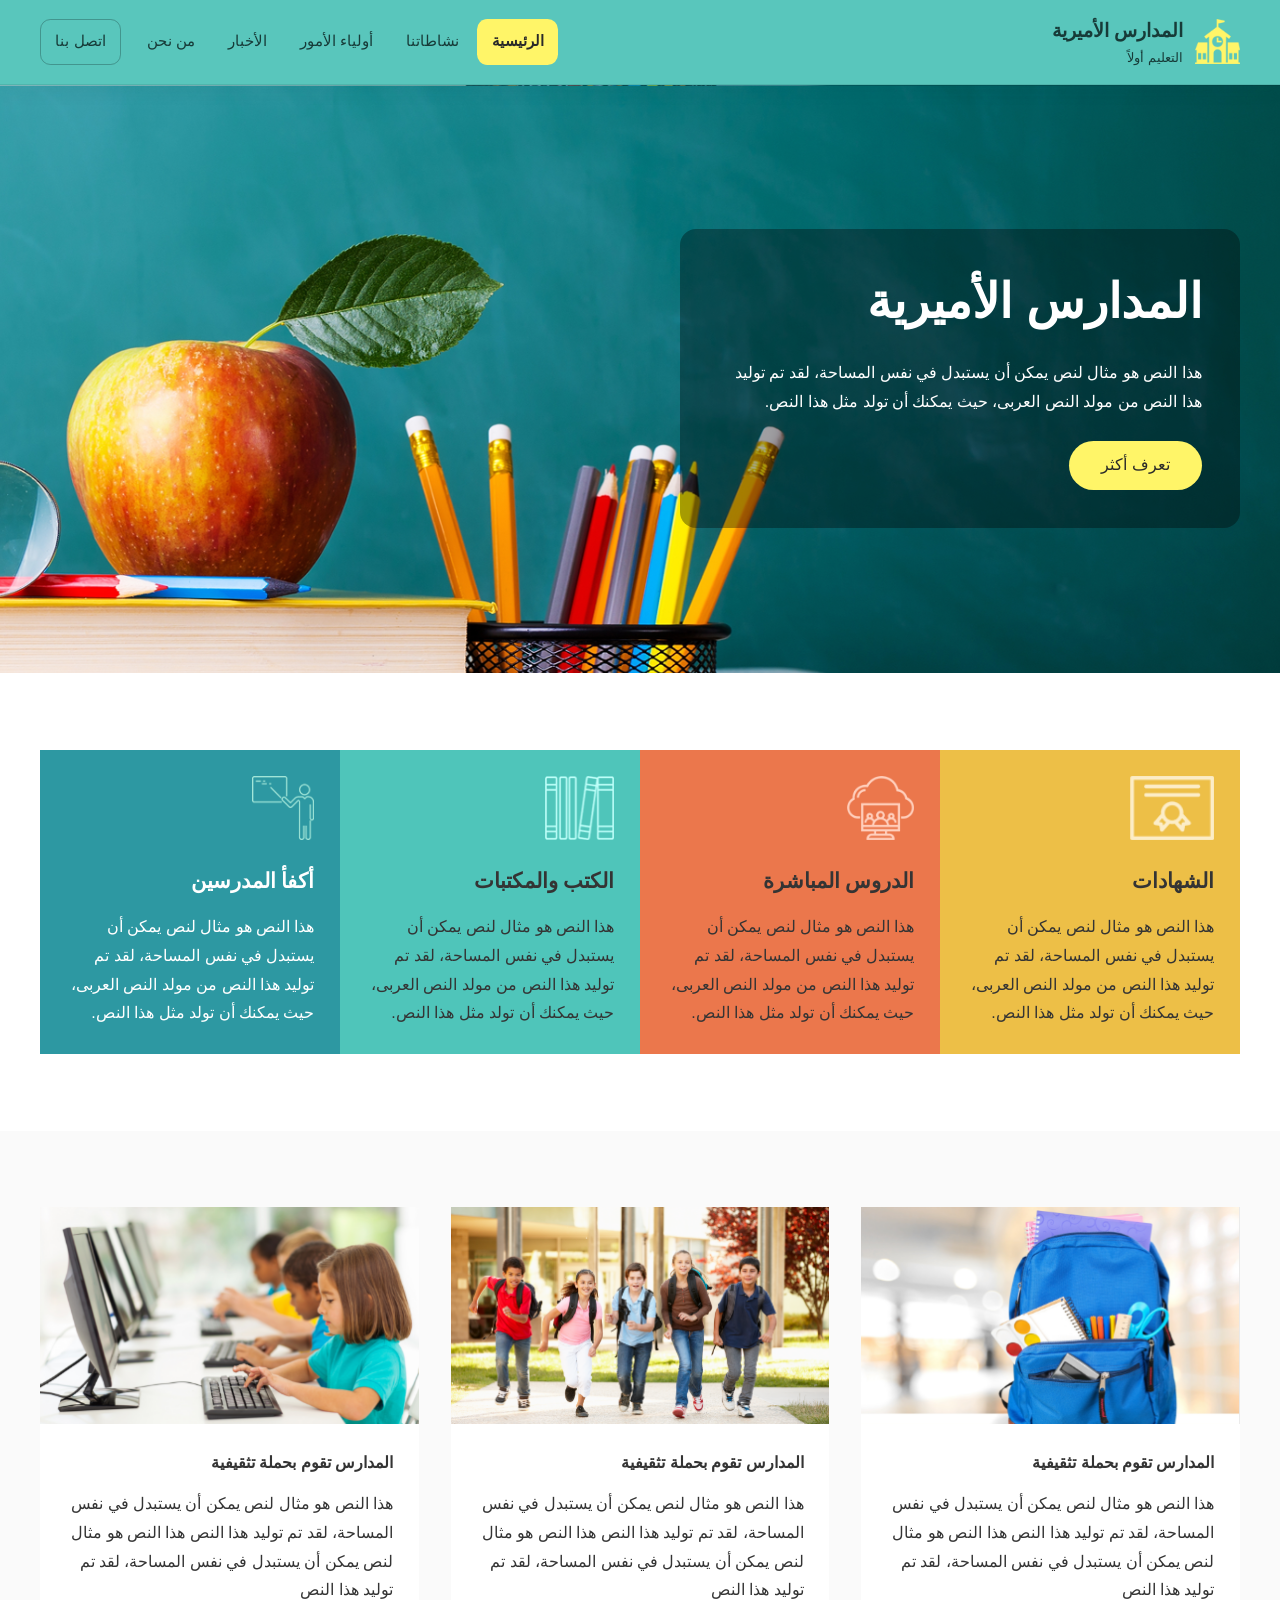
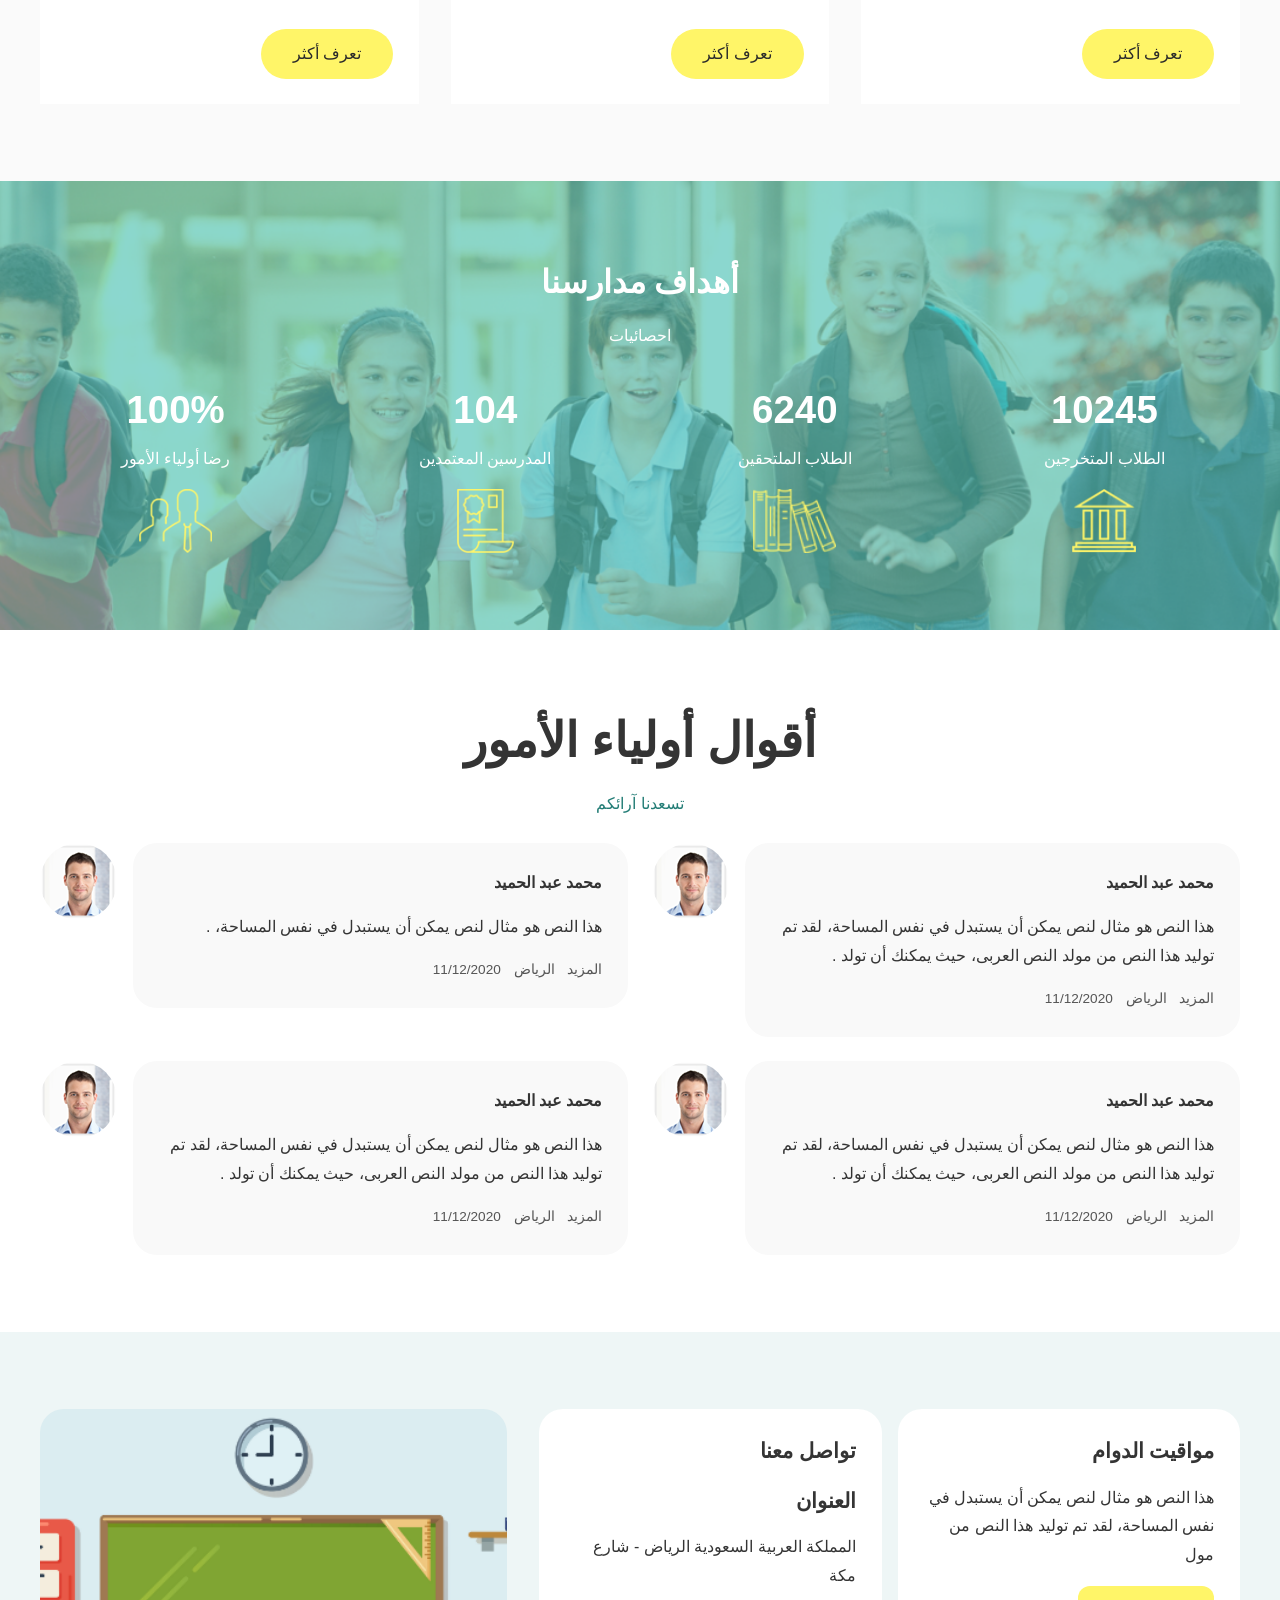
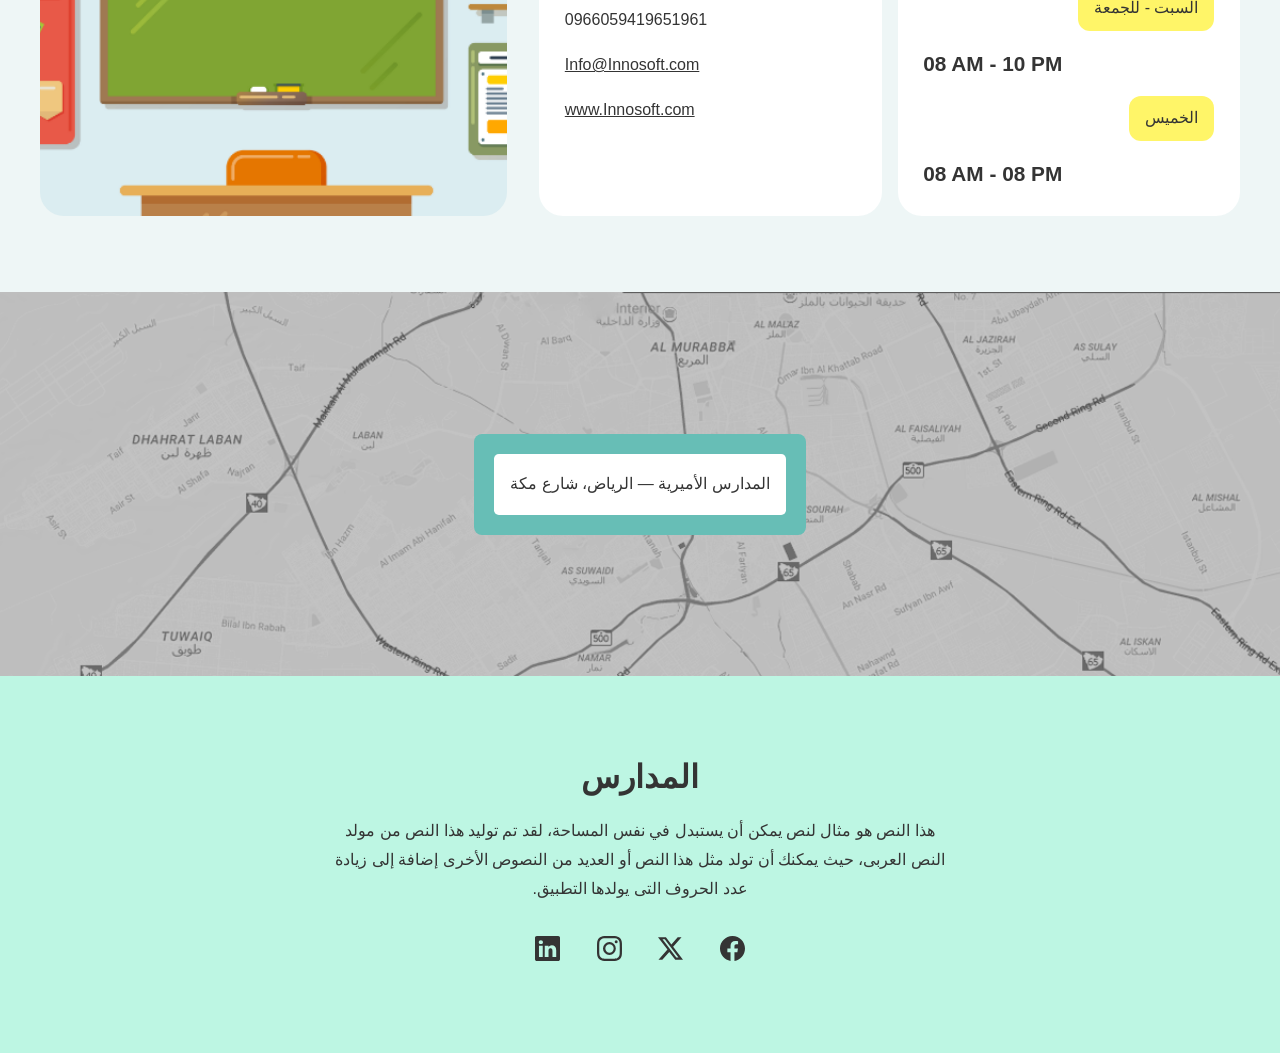
<file: index.html>
<!DOCTYPE html>
<html lang="ar" dir="rtl">

<head>
    <meta charset="UTF-8">
    <meta name="viewport" content="width=device-width, initial-scale=1.0">

    <title>المدارس الأميرية | التعليم أولاً</title>
    <link rel="stylesheet" href="css/stayl.css">
    <script src="js/main.js" defer></script>
</head>

<body>
    <a class="skip-link" href="#main-content">انتقل إلى المحتوى</a>
    <nav class="navbar navbar-expand-lg bg-body-tertiary" aria-label="التنقل الرئيسي">
        <div class="container-fluid">
            <div class="navbar-collapse" id="navbarSupportedContent">
                <ul class="navbar-nav me-auto mb-2 mb-lg-0">
                    <li class="nav-item">
                        <a class="nav-link" href="#home">الرئيسية</a>
                    </li>
                    <li class="nav-item">
                        <a class="nav-link" href="#activities">نشاطاتنا</a>
                    </li>
                    <li class="nav-item">
                        <a class="nav-link" href="#parents">أولياء الأمور</a>
                    </li>
                    <li class="nav-item">
                        <a class="nav-link" href="#news">الأخبار</a>
                    </li>
                    <li class="nav-item">
                        <a class="nav-link" href="#about">من نحن</a>
                    </li>
                    <li class="nav-item">
                        <a class="nav-link" href="#contact">اتصل بنا</a>
                    </li>
                </ul>
            </div>
            <a class="navbar-brand" href="#home">
                <img src="img/noun_599187_cc.png" alt="" width="45" height="45">
                <span class="brand-copy"><span class="brand-name">المدارس الأميرية</span><span class="navbarr">التعليم أولاً</span></span>
            </a>
            <button class="menu-toggle" type="button" aria-controls="navbarSupportedContent" aria-expanded="false" hidden>
                <span class="menu-icon" aria-hidden="true">☰</span>
                <span class="menu-label">القائمة</span>
            </button>
        </div>
    </nav>
    <main id="main-content">
    <section class="hero" id="home">
        <div class="hero-content">
            <h1>المدارس الأميرية</h1>
            <h5>هذا النص هو مثال لنص يمكن أن يستبدل في نفس <br> المساحة، لقد تم توليد هذا النص من مولد النص العربى، <br>
                حيث يمكنك أن تولد مثل هذا النص.</h5>
            <a class="bbtn" href="#about">تعرف أكثر</a>
        </div>
    </section>
    <section class="services" id="activities" aria-label="خدمات المدرسة">
        <div class="service-card service-card--gold">
            <img class="imgg" src="img/noun_717315_cc.png" alt="">
            <h4 class="div-h4">الشهادات</h4>
            <h6 class="div-h6">هذا النص هو مثال لنص يمكن أن يستبدل في نفس المساحة، لقد تم توليد هذا النص من مولد النص
                العربى، حيث يمكنك أن تولد مثل هذا النص.</h6>
        </div>
        <div class="service-card service-card--orange">
            <img class="imgg" src="img/noun_565059_cc.png" alt="">
            <h4 class="div-h4">الدروس المباشرة</h4>
            <h6 class="div-h6">هذا النص هو مثال لنص يمكن أن يستبدل في نفس المساحة، لقد تم توليد هذا النص من مولد النص
                العربى، حيث يمكنك أن تولد مثل هذا النص.</h6>
        </div>
        <div class="service-card service-card--mint">
            <img class="imgg" src="img/noun_751624_cc.png" alt="">
            <h4 class="div-h4">الكتب والمكتبات</h4>
            <h6 class="div-h6">هذا النص هو مثال لنص يمكن أن يستبدل في نفس المساحة، لقد تم توليد هذا النص من مولد النص
                العربى، حيث يمكنك أن تولد مثل هذا النص.</h6>
        </div>
        <div class="service-card service-card--teal">
            <img class="imgg" src="img/noun_232846_cc.png" alt="">
            <h4 class="div-h4">أكفأ المدرسين</h4>
            <h6 class="div-h6">هذا النص هو مثال لنص يمكن أن
                يستبدل في نفس المساحة، لقد تم
                توليد هذا النص من مولد النص العربى،
                حيث يمكنك أن تولد مثل هذا النص.</h6>
        </div>
    </section>
    <section class="news" id="news" aria-label="أخبار المدرسة">
        <div class="news-card">
            <img src="img/Rectangle 15.png" alt="">
            <h5 class="div-h5">المدارس تقوم بحملة تثقيفية</h5>
            <h6 class="div-h6d3">هذا النص هو مثال لنص يمكن أن يستبدل في نفس المساحة، لقد تم توليد هذا النص هذا النص هو
                مثال لنص يمكن أن يستبدل في نفس المساحة، لقد تم توليد هذا النص</h6>
            <a class="btn" href="#contact">تعرف أكثر</a>
        </div>
        <div class="news-card">
            <img src="img/Rectangle 16.png" alt="">
            <h5 class="div-h5">المدارس تقوم بحملة تثقيفية</h5>
            <h6 class="div-h6d3">هذا النص هو مثال لنص يمكن أن يستبدل في نفس المساحة، لقد تم توليد هذا النص هذا النص هو
                مثال لنص يمكن أن يستبدل في نفس المساحة، لقد تم توليد هذا النص</h6>
            <a class="btn" href="#contact">تعرف أكثر</a>
        </div>
        <div class="news-card">
            <img src="img/Rectangle 17.png" alt="">
            <h5 class="div-h5">المدارس تقوم بحملة تثقيفية</h5>
            <h6 class="div-h6d3">هذا النص هو مثال لنص يمكن أن يستبدل في نفس المساحة، لقد تم توليد هذا النص هذا النص هو
                مثال لنص يمكن أن يستبدل في نفس المساحة، لقد تم توليد هذا النص</h6>
            <a class="btn" href="#contact">تعرف أكثر</a>
        </div>
    </section>
    <section class="statistics" id="about">
        <div class="statistics-content">
            <div>
                <h2 class="div-h2">أهداف مدارسنا</h2>
                <h6 class="h6h">احصائيات</h6>
                <br>
                <br>

            </div>
            <div class="statistics-grid">
                <div class="statistic">
                    <h1 class="h1d1">10245</h1>
                    <h5 class="h5d1"> الطلاب المتخرجين </h5>
                    <img src="img/n9.png" alt=""> <br>
                </div>
                <div class="statistic">
                    <h1 class="h1d2">6240</h1>
                    <h5 class="h5d2">الطلاب الملتحقين</h5>
                    <img src="img/n10.png" alt=""> <br>
                </div>
                <div class="statistic">
                    <h1 class="h1d3">104</h1>
                    <h5 class="h5d3">المدرسين المعتمدين</h5>
                    <img src="img/n11.png" alt=""> <br>
                </div>
                <div class="statistic">
                    <h1 class="h1d4">100%</h1>
                    <h5 class="h5d4"> رضا أولياء الأمور</h5>
                    <img src="img/n12.png" alt=""> <br>
                </div>
            </div>
        </div>
    </section>
    <section class="testimonials" id="parents">
        <h1 class="div-pepol-h1">أقوال أولياء الأمور</h1> <br>
        <h6 class="div-pepol-h6">تسعدنا آرائكم</h6>
        <div class="testimonial-row">
            <article class="testimonial">
<div class="testimonial-card">
                <h6 class="div1-pepol-h6">محمد عبد الحميد</h6><br>
                <h6 class="div1-pepol-h6-h6">هذا النص هو مثال لنص يمكن أن يستبدل في نفس المساحة، <br> لقد تم توليد هذا
                    النص من مولد النص العربى، حيث يمكنك أن تولد .</h6>
                <div class="div1-pepol-input">
                    <span class="div-input-m"> المزيد</span>
                    <img class="png" src="img/.png" alt="">
                    <span class="div-input">الرياض</span>
                    <img class="png1" src="img/.png" alt="">
                    <span class="div-input">11/12/2020</span>
                    <img class="png2" src="img/.png" alt="">
                </div>
            </div>
<img class="img-pepol" src="img/Rounded Rectangle 20.png" alt="">
</article>
            <article class="testimonial">
<div class="testimonial-card">
                <h6 class="div1-pepol-h6">محمد عبد الحميد</h6><br>
                <h6 class="div1-pepol-h6-h6">هذا النص هو مثال لنص يمكن أن يستبدل في نفس المساحة، .</h6>
                <div class="div1-pepol-input">
                    <span class="div-input-m"> المزيد</span>
                    <img class="png" src="img/.png" alt="">
                    <span class="div-input">الرياض</span>
                    <img class="png1" src="img/.png" alt="">
                    <span class="div-input">11/12/2020</span>
                    <img class="png2" src="img/.png" alt="">
                </div>
            </div>
<img class="img-pepol" src="img/Rounded Rectangle 20.png" alt="">
</article>
        </div>
        <div class="testimonial-row">
            <article class="testimonial">
<div class="testimonial-card">
                <h6 class="div1-pepol-h6">محمد عبد الحميد</h6><br>
                <h6 class="div1-pepol-h6-h6">هذا النص هو مثال لنص يمكن أن يستبدل في نفس المساحة، لقد <br> تم توليد هذا
                    النص من مولد النص العربى، حيث يمكنك أن تولد .</h6>
                <div class="div1-pepol-input">
                    <span class="div-input-m"> المزيد</span>
                    <img class="png" src="img/.png" alt="">
                    <span class="div-input">الرياض</span>
                    <img class="png1" src="img/.png" alt="">
                    <span class="div-input">11/12/2020</span>
                    <img class="png2" src="img/.png" alt="">
                </div>
            </div>
<img class="img-pepol" src="img/Rounded Rectangle 20.png" alt="">
</article>
            <article class="testimonial">
<div class="testimonial-card">
                <h6 class="div1-pepol-h6">محمد عبد الحميد</h6><br>
                <h6 class="div1-pepol-h6-h6">هذا النص هو مثال لنص يمكن أن يستبدل في نفس المساحة، لقد <br> تم توليد هذا
                    النص من مولد النص العربى، حيث يمكنك أن تولد .</h6>
                <div class="div1-pepol-input">
                    <span class="div-input-m"> المزيد</span>
                    <img class="png" src="img/.png" alt="">
                    <span class="div-input">الرياض</span>
                    <img class="png1" src="img/.png" alt="">
                    <span class="div-input">11/12/2020</span>
                    <img class="png2" src="img/.png" alt="">
                </div>
            </div>
<img class="img-pepol" src="img/Rounded Rectangle 20.png" alt="">
</article>
        </div>
    </section>
    <section class="contact" id="contact">
        <div class="contact-cards">
            <div class="schedule-card">
                <h3>مواقيت الدوام </h3>
                <h6>هذا النص هو مثال لنص يمكن أن يستبدل في نفس المساحة، لقد تم توليد هذا النص من مول</h6>
                <p class="schedule-day">السبت - للجمعة</p> <br>
                <h4>08 AM - 10 PM</h4>
                <p class="schedule-day"> الخميس</p> <br>
                <h4>08 AM - 08 PM</h4>
            </div>
            <div class="contact-card">
                <h3>تواصل معنا</h3>
                <div>
                    <h4>العنوان</h4>
                    <img class="png3" src="img/.png" alt="">
                    <h5> المملكة العربية السعودية <br>الرياض - شارع مكة</h5>
                    <div class="div-div-school-1-2-div">
                        <br>
                        <h5>0966059419651961</h5>
                        <img src="img/.png" alt="">
                        <br>
                        <br>
                        <h5><a href="mailto:Info@Innosoft.com">Info@Innosoft.com</a></h5>
                        <img src="img/.png" alt="">
                        <br>
                        <br>
                        <h5><a href="https://www.Innosoft.com/">www.Innosoft.com</a></h5>
                        <img src="img/.png" alt="">
                    </div>
                </div>
            </div>
        </div>
        <div class="school-photo">
            <img src="img/Rounded Rectangle 7.png" alt="">
        </div>
    </section>
    <section class="div-map" aria-label="موقع المدرسة">
        <img class="map" src="img/Layer 28.png" alt="">
        <div class="div-div-map">
            <p class="map-caption">المدارس الأميرية — الرياض، شارع مكة</p>
        </div>

    </section>
    </main>
    <footer class="site-footer">
        <div>
            <h2>المدارس </h2>
            <h6>هذا النص هو مثال لنص يمكن أن يستبدل في نفس المساحة، لقد تم توليد هذا النص من مولد النص العربى، حيث يمكنك
                أن تولد <br> مثل هذا النص أو العديد من النصوص الأخرى إضافة إلى زيادة عدد الحروف التى يولدها التطبيق.
            </h6>
        </div>
        <a href="https://www.facebook.com/" aria-label="فيسبوك">
            <svg class="fac bi bi-facebook" xmlns="http://www.w3.org/2000/svg" width="16" height="16" fill="currentColor" viewBox="0 0 16 16">
                <path
                    d="M16 8.049c0-4.446-3.582-8.05-8-8.05C3.58 0-.002 3.603-.002 8.05c0 4.017 2.926 7.347 6.75 7.951v-5.625h-2.03V8.05H6.75V6.275c0-2.017 1.195-3.131 3.022-3.131.876 0 1.791.157 1.791.157v1.98h-1.009c-.993 0-1.303.621-1.303 1.258v1.51h2.218l-.354 2.326H9.25V16c3.824-.604 6.75-3.934 6.75-7.951" />
            </svg></a>
        <a href="https://x.com/" aria-label="إكس">
            <svg class="fac bi bi-twitter-x" xmlns="http://www.w3.org/2000/svg" width="16" height="16" fill="currentColor" viewBox="0 0 16 16">
                <path
                    d="M12.6.75h2.454l-5.36 6.142L16 15.25h-4.937l-3.867-5.07-4.425 5.07H.316l5.733-6.57L0 .75h5.063l3.495 4.633L12.601.75Zm-.86 13.028h1.36L4.323 2.145H2.865z" />
            </svg></a>
        <a href="https://www.instagram.com/" aria-label="إنستغرام">
            <svg class="fac bi bi-instagram" xmlns="http://www.w3.org/2000/svg" width="16" height="16" fill="currentColor" viewBox="0 0 16 16">
                <path
                    d="M8 0C5.829 0 5.556.01 4.703.048 3.85.088 3.269.222 2.76.42a3.9 3.9 0 0 0-1.417.923A3.9 3.9 0 0 0 .42 2.76C.222 3.268.087 3.85.048 4.7.01 5.555 0 5.827 0 8.001c0 2.172.01 2.444.048 3.297.04.852.174 1.433.372 1.942.205.526.478.972.923 1.417.444.445.89.719 1.416.923.51.198 1.09.333 1.942.372C5.555 15.99 5.827 16 8 16s2.444-.01 3.298-.048c.851-.04 1.434-.174 1.943-.372a3.9 3.9 0 0 0 1.416-.923c.445-.445.718-.891.923-1.417.197-.509.332-1.09.372-1.942C15.99 10.445 16 10.173 16 8s-.01-2.445-.048-3.299c-.04-.851-.175-1.433-.372-1.941a3.9 3.9 0 0 0-.923-1.417A3.9 3.9 0 0 0 13.24.42c-.51-.198-1.092-.333-1.943-.372C10.443.01 10.172 0 7.998 0zm-.717 1.442h.718c2.136 0 2.389.007 3.232.046.78.035 1.204.166 1.486.275.373.145.64.319.92.599s.453.546.598.92c.11.281.24.705.275 1.485.039.843.047 1.096.047 3.231s-.008 2.389-.047 3.232c-.035.78-.166 1.203-.275 1.485a2.5 2.5 0 0 1-.599.919c-.28.28-.546.453-.92.598-.28.11-.704.24-1.485.276-.843.038-1.096.047-3.232.047s-2.39-.009-3.233-.047c-.78-.036-1.203-.166-1.485-.276a2.5 2.5 0 0 1-.92-.598 2.5 2.5 0 0 1-.6-.92c-.109-.281-.24-.705-.275-1.485-.038-.843-.046-1.096-.046-3.233s.008-2.388.046-3.231c.036-.78.166-1.204.276-1.486.145-.373.319-.64.599-.92s.546-.453.92-.598c.282-.11.705-.24 1.485-.276.738-.034 1.024-.044 2.515-.045zm4.988 1.328a.96.96 0 1 0 0 1.92.96.96 0 0 0 0-1.92m-4.27 1.122a4.109 4.109 0 1 0 0 8.217 4.109 4.109 0 0 0 0-8.217m0 1.441a2.667 2.667 0 1 1 0 5.334 2.667 2.667 0 0 1 0-5.334" />
            </svg>
        </a>
        <a href="https://www.linkedin.com/" aria-label="لينكدإن">
            <svg class="fac bi bi-linkedin" xmlns="http://www.w3.org/2000/svg" width="16" height="16" fill="currentColor" viewBox="0 0 16 16">
                <path
                    d="M0 1.146C0 .513.526 0 1.175 0h13.65C15.474 0 16 .513 16 1.146v13.708c0 .633-.526 1.146-1.175 1.146H1.175C.526 16 0 15.487 0 14.854zm4.943 12.248V6.169H2.542v7.225zm-1.2-8.212c.837 0 1.358-.554 1.358-1.248-.015-.709-.52-1.248-1.342-1.248S2.4 3.226 2.4 3.934c0 .694.521 1.248 1.327 1.248zm4.908 8.212V9.359c0-.216.016-.432.08-.586.173-.431.568-.878 1.232-.878.869 0 1.216.662 1.216 1.634v3.865h2.401V9.25c0-2.22-1.184-3.252-2.764-3.252-1.274 0-1.845.7-2.165 1.193v.025h-.016l.016-.025V6.169h-2.4c.03.678 0 7.225 0 7.225z" />
            </svg>
        </a>
    </footer>

    <a class="back-to-top" href="#home" aria-label="العودة إلى الأعلى" hidden>↑</a>
</body>

</html>
</file>
<file: css/stayl.css>
@import url("navbar.css");
@import url("d1.css");
@import url("d4.css");
@import url("d3.css");
@import url("d33d.css");
@import url("people.css");
@import url("school.css");
@import url("map.css");
@import url("end.css");

:root {
    --teal: #59c6bc;
    --yellow: #fff568;
    --text: #343434;
    --content-width: 1200px;
    --gutter: clamp(1rem, 4vw, 2.5rem);
    --section-space: clamp(2.5rem, 6vw, 5rem);
    --card-space: clamp(1rem, 2vw, 1.75rem);
    --page-inset: max(var(--gutter), calc((100% - var(--content-width)) / 2));
}
* { box-sizing: border-box; }
html { scroll-behavior: smooth; }
[hidden] { display: none !important; }
body { margin: 0; color: var(--text); font-family: Tahoma, Arial, sans-serif; line-height: 1.8; overflow-wrap: break-word; }
h1, h2, h3, h4, h5, h6, p { margin: 0 0 1rem; }
h1 { font-size: clamp(1.75rem, 1.15rem + 2.5vw, 3rem); line-height: 1.4; }
h2 { font-size: clamp(1.5rem, 1.1rem + 1.5vw, 2rem); line-height: 1.5; }
h3, h4 { font-size: clamp(1.125rem, 1rem + .5vw, 1.3rem); line-height: 1.6; }
h5, h6 { font-size: 1rem; font-weight: normal; }
a { color: inherit; }
img { max-width: 100%; height: auto; }
main, section, section div { min-width: 0; }
section, #main-content { scroll-margin-block-start: calc(var(--nav-height, 90px) + 1rem); }
.btn, .bbtn { display: inline-flex; align-items: center; justify-content: center; min-height: 48px; max-width: 100%; padding: .65rem 2rem; background: var(--yellow); border-radius: 2rem; color: #292929; text-decoration: none; text-align: center; }
a:focus-visible, button:focus-visible { outline: 3px solid #153f71; outline-offset: 4px; }
.skip-link { position: fixed; inset-block-start: -100px; inset-inline-start: 1rem; z-index: 30; padding: .5rem 1rem; background: white; }
.skip-link:focus { inset-block-start: 1rem; }
.back-to-top { position: fixed; inset-inline-end: var(--gutter); bottom: max(1rem, env(safe-area-inset-bottom)); z-index: 5; display: grid; place-items: center; width: 48px; height: 48px; border: 1px solid #173b38; border-radius: 50%; background: var(--yellow); color: #173b38; font-size: 1.5rem; text-decoration: none; box-shadow: 0 3px 12px rgb(0 0 0 / 12%); }
@media (prefers-reduced-motion: no-preference) {
    .nav-link, .btn, .bbtn, .menu-toggle { transition: background-color .18s ease, color .18s ease; }
}
@media (prefers-reduced-motion: reduce) {
    html { scroll-behavior: auto; }
}
</file>
